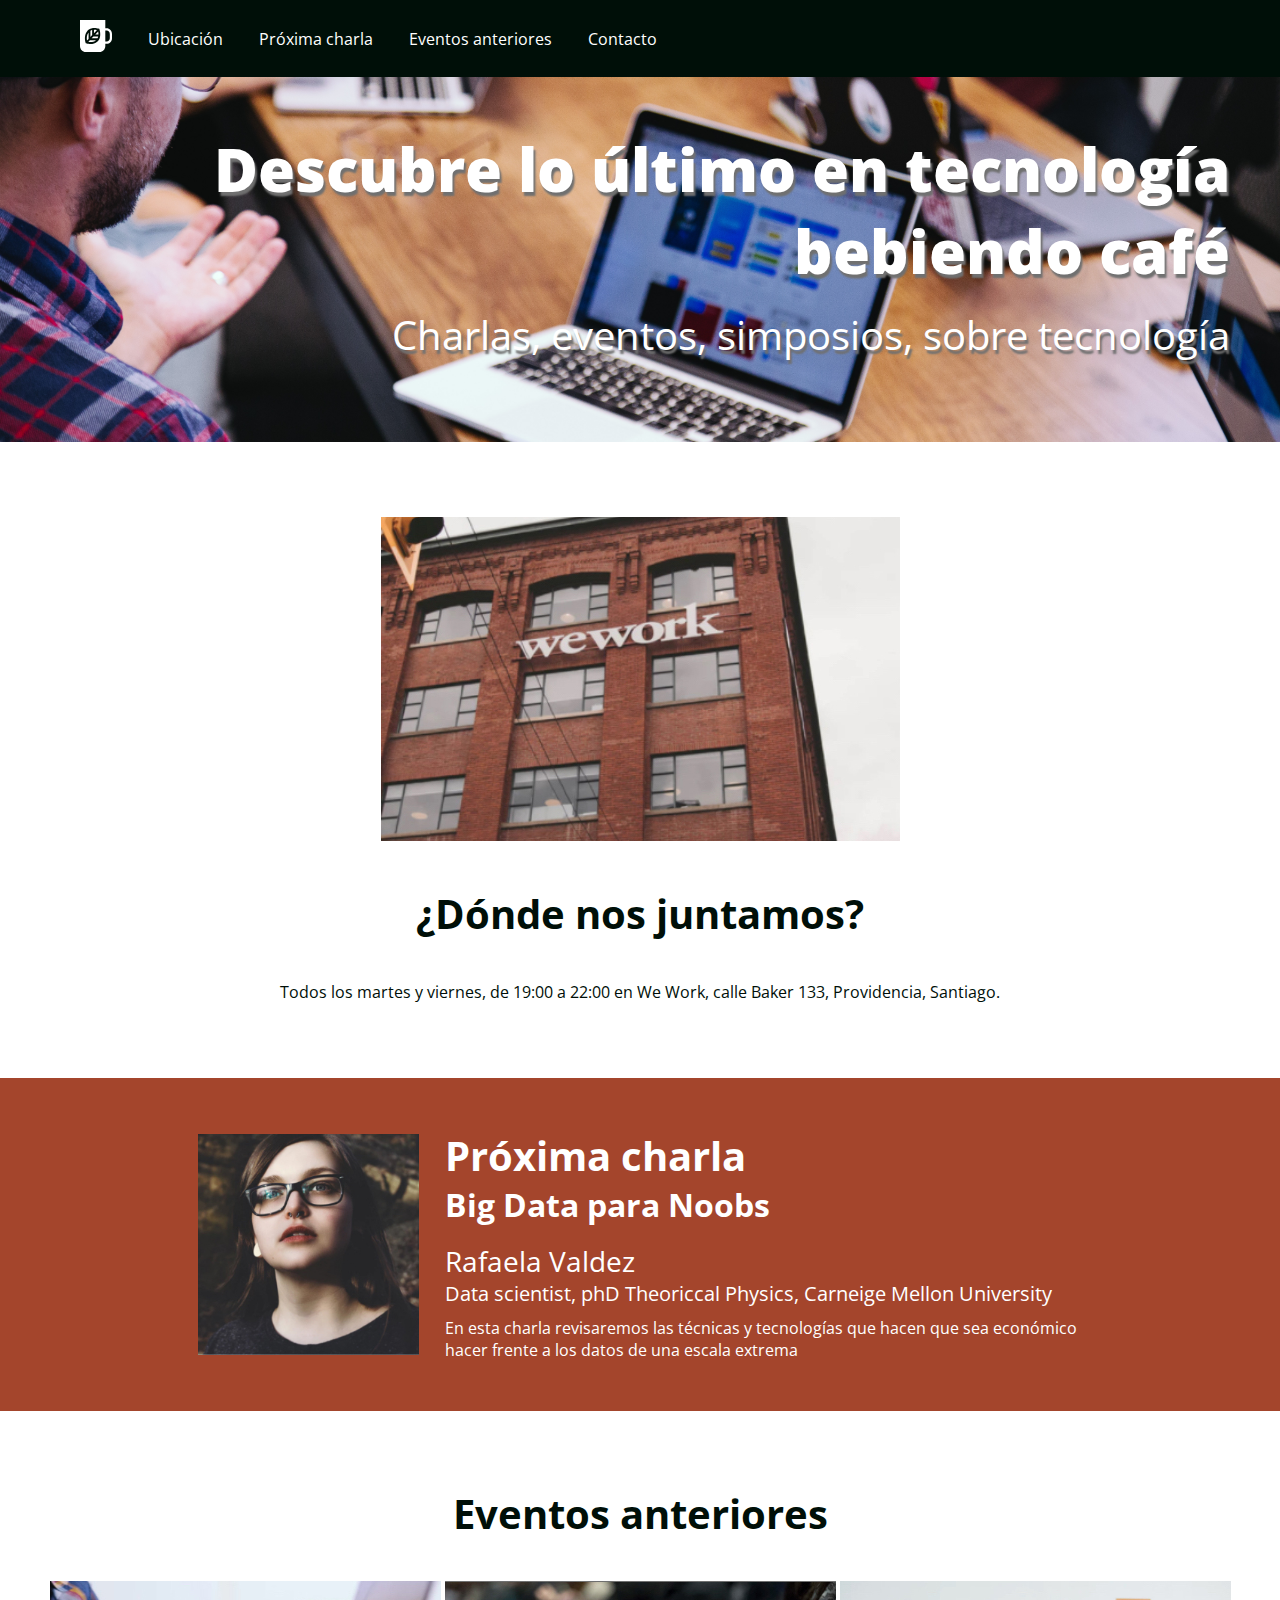
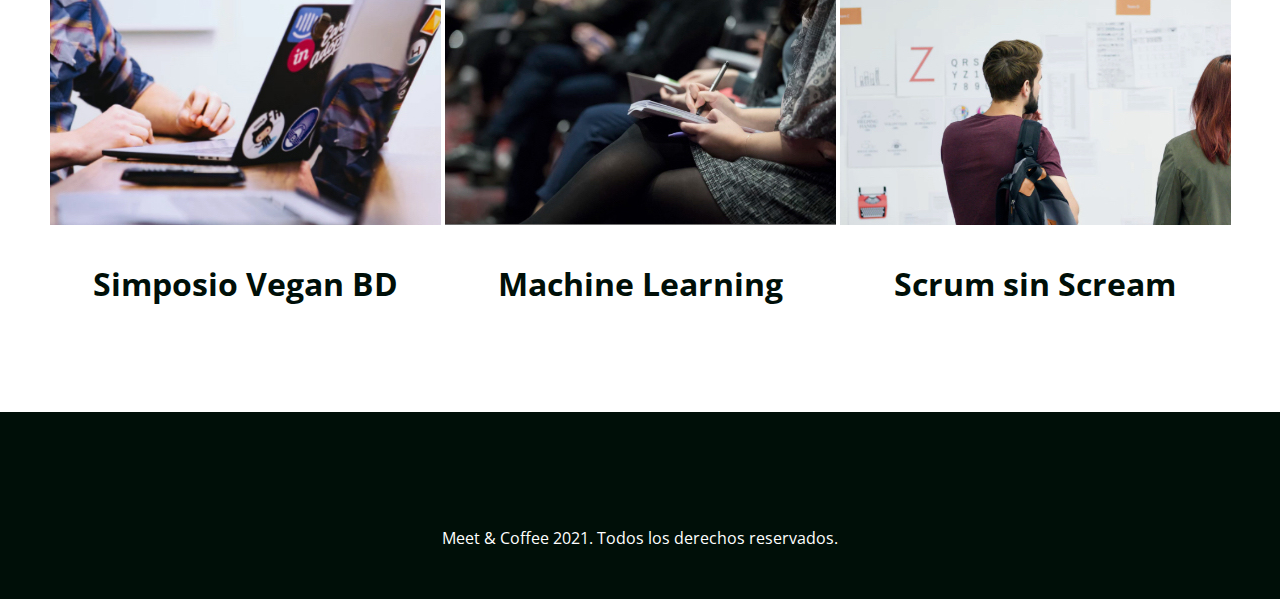
<file: index.html>
<!DOCTYPE html>
<html lang="en">
<head>
  <meta charset="UTF-8">
  <meta http-equiv="X-UA-Compatible" content="IE=edge">
  <meta name="viewport" content="width=device-width, initial-scale=1.0">
  <link rel="shortcut icon" href="assets/img/favicon.png" type="image/png">
  <meta name="author" content="Cristian González Sotelo">
  <meta name="description" content="Comparte tus conocimientos tomando café">
  <meta name="keywords" content="charlas, eventos, simposios, tecnología, co-work">
  <link rel="preconnect" href="https://fonts.gstatic.com">
  <link href="https://fonts.googleapis.com/css2?family=Open+Sans:wght@400;700;800&display=swap" rel="stylesheet">
  <link rel="stylesheet" href="https://pro.fontawesome.com/releases/v5.10.0/css/all.css"
    integrity="sha384-AYmEC3Yw5cVb3ZcuHtOA93w35dYTsvhLPVnYs9eStHfGJvOvKxVfELGroGkvsg+p" crossorigin="anonymous" />
  <link rel="stylesheet" href="assets/css/style.css">
  <title>Meet & Coffee</title>
</head>
<body>
  <nav class="oscuro">
    <ul>
      <li class="icono"><a href="#inicio"><svg xmlns="http://www.w3.org/2000/svg" viewBox="0 0 44 44">
        <path
          d="M11.8 26l-2.2 2.3c-.5-2.9-.7-7.5 2.2-11.2V26zm-.4 4.1c2.7.5 7.2.7 10.6-2.3h-8.5l-2.1 2.3zm5.3-16.2c-.8.2-1.7.5-2.4.9v8.5l2.4-2.6v-6.8zm2.5-.3v4.6l4-4.2c-1.1-.3-2.5-.5-4-.4zM16 25.2h8.1c.4-.8.7-1.7.9-2.6h-6.6L16 25.2zm28-6.1V25c0 4.3-3.3 7.8-7.4 7.8h-1.8v2.9c0 4.6-3.6 8.3-7.9 8.3h-19C3.6 44 0 40.3 0 35.7V0h34.8v11.4h1.8c4.1 0 7.4 3.5 7.4 7.7zm-16.2.9c.1-2.6-.4-5-.8-6.4-.2-.9-.4-1.4-.4-1.4s-.5-.2-1.4-.4c-1.4-.4-3.6-.9-6.1-.8-.8 0-1.7.1-2.5.3-.8.2-1.6.4-2.4.7-.9.4-1.7.8-2.5 1.5-.6.5-1.1 1-1.6 1.6-4.5 5.4-3.4 12.5-2.6 15.5.2.9.4 1.4.4 1.4s.5.2 1.4.4c2.8.8 9.6 2 14.7-2.7.6-.5 1.1-1.1 1.5-1.7.6-.8 1-1.7 1.4-2.6.3-.8.5-1.7.7-2.6.1-1.1.2-1.9.2-2.8zm13.2-.9c0-2.6-2-4.6-4.4-4.6h-1.8v15.1h1.8c2.4 0 4.4-2.1 4.4-4.6v-5.9zM21 20h4.4c0-1.6-.1-3-.4-4.2L21 20z" />
      </svg></a></li>
      <li><a href="#ubicacion">Ubicación</a></li>
      <li><a href="#proxima-charla">Próxima charla</a></li>
      <li><a href="#eventos">Eventos anteriores</a></li>
      <li><a href="#contacto">Contacto</a></li>
    </ul>
  </nav>
  <header id="inicio" class="hero-section">
    <h1>Descubre lo último en tecnología bebiendo café</h1>
    <h2 class="subtitulo">Charlas, eventos, simposios, sobre tecnología</h2>
  </header>
  <section id="ubicacion">
    <img src="assets/img/we-work.jpg" alt="We-work">
    <h2>¿Dónde nos juntamos?</h2>
    <p>Todos los martes y viernes, de 19:00 a 22:00 en We Work, calle Baker 133, Providencia, Santiago.</p>
  </section>
  <section id="proxima-charla" class="sweet-brown">
    <div class="centrado">
      <img src="assets/img/speaker.jpg" alt="speaker" class="charla-speaker">
      <div class="charla-texto">
        <h2>Próxima charla</h2>
        <h3>Big Data para Noobs</h3>
        <h4>Rafaela Valdez</h4>
        <h5>Data scientist, phD Theoriccal Physics, Carneige Mellon University</h5>
        <p>En esta charla revisaremos las técnicas y tecnologías que hacen que sea económico hacer frente a los datos de una escala extrema</p>
      </div>
    </div>
  </section>
  <section id="eventos">
    <h2>Eventos anteriores</h2>
    <article class="evento">
      <img src="assets/img/simposio-vegan.jpg" alt="Simposio Vegan">
      <h3>Simposio Vegan BD</h3>
    </article>
    <article class="evento">
      <img src="assets/img/machine-learning.jpg" alt="Machine learning">
      <h3>Machine Learning</h3>
    </article>
    <article class="evento">
      <img src="assets/img/scrum-sin-scream.jpg" alt="Scrum sin scream">
      <h3>Scrum sin Scream</h3>
    </article>
  </section>
  <footer id="contacto" class="oscuro">
    <a href="https://github.com"><i class="fab fa-github-square"></i></a>
    <a href="https://twitter.com"><i class="fab fa-twitter-square"></i></a>
    <a href="https://linkedin.com"><i class="fab fa-linkedin"></i></a>
    <p>Meet & Coffee 2021. Todos los derechos reservados.</p>
  </footer>
</body>
</html>
</file>
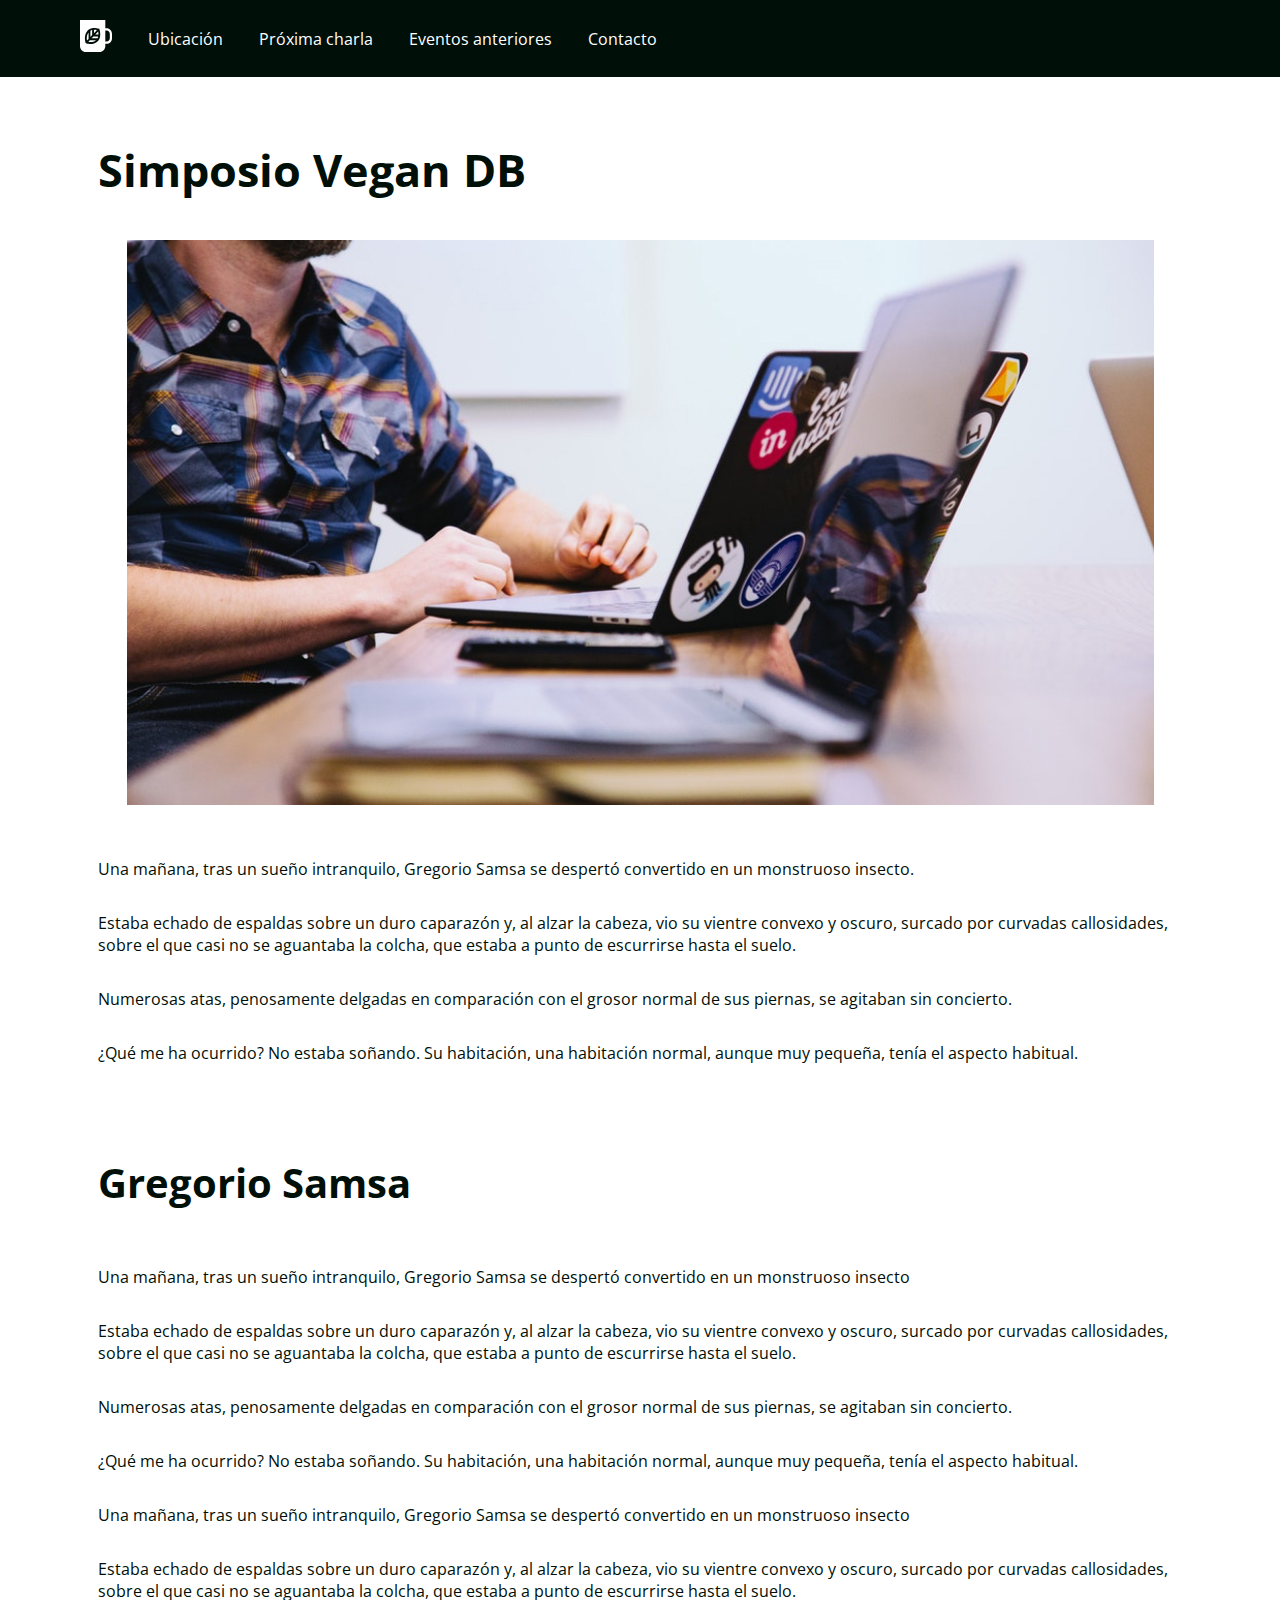
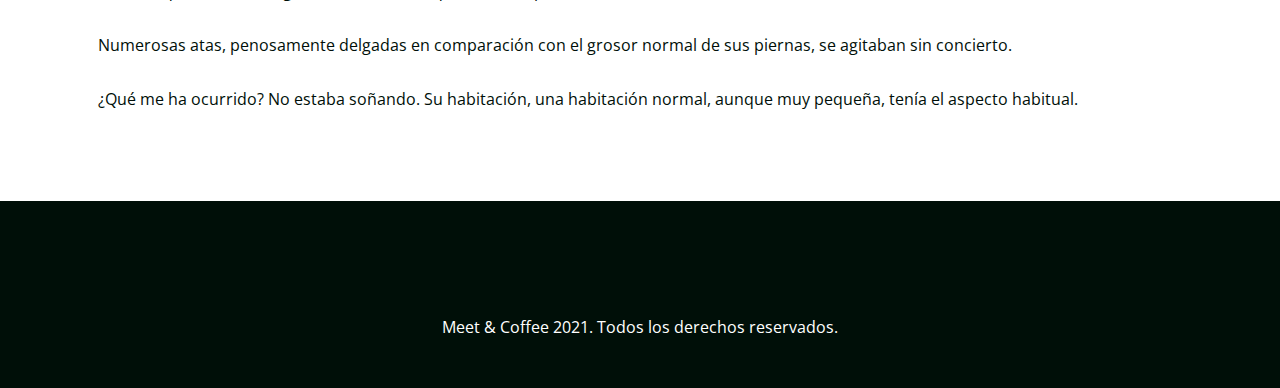
<file: evento.html>
<!DOCTYPE html>
<html lang="en">
<head>
  <meta charset="UTF-8">
  <meta http-equiv="X-UA-Compatible" content="IE=edge">
  <meta name="viewport" content="width=device-width, initial-scale=1.0">
  <link rel="shortcut icon" href="assets/img/favicon.png" type="image/png">
  <meta name="author" content="Cristian González Sotelo">
  <meta name="description" content="Comparte tus conocimientos tomando café">
  <meta name="keywords" content="charlas, eventos, simposios, tecnología, co-work">
  <link rel="preconnect" href="https://fonts.gstatic.com">
  <link href="https://fonts.googleapis.com/css2?family=Open+Sans:wght@400;700;800&display=swap" rel="stylesheet">
  <link rel="stylesheet" href="https://pro.fontawesome.com/releases/v5.10.0/css/all.css"
    integrity="sha384-AYmEC3Yw5cVb3ZcuHtOA93w35dYTsvhLPVnYs9eStHfGJvOvKxVfELGroGkvsg+p" crossorigin="anonymous" />
  <link rel="stylesheet" href="assets/css/style.css">
  <title>Simposio Vegan DB</title>
</head>
<body>
  <nav class="oscuro">
    <ul>
      <li class="icono"><a href="#inicio"><svg xmlns="http://www.w3.org/2000/svg" viewBox="0 0 44 44">
            <path
              d="M11.8 26l-2.2 2.3c-.5-2.9-.7-7.5 2.2-11.2V26zm-.4 4.1c2.7.5 7.2.7 10.6-2.3h-8.5l-2.1 2.3zm5.3-16.2c-.8.2-1.7.5-2.4.9v8.5l2.4-2.6v-6.8zm2.5-.3v4.6l4-4.2c-1.1-.3-2.5-.5-4-.4zM16 25.2h8.1c.4-.8.7-1.7.9-2.6h-6.6L16 25.2zm28-6.1V25c0 4.3-3.3 7.8-7.4 7.8h-1.8v2.9c0 4.6-3.6 8.3-7.9 8.3h-19C3.6 44 0 40.3 0 35.7V0h34.8v11.4h1.8c4.1 0 7.4 3.5 7.4 7.7zm-16.2.9c.1-2.6-.4-5-.8-6.4-.2-.9-.4-1.4-.4-1.4s-.5-.2-1.4-.4c-1.4-.4-3.6-.9-6.1-.8-.8 0-1.7.1-2.5.3-.8.2-1.6.4-2.4.7-.9.4-1.7.8-2.5 1.5-.6.5-1.1 1-1.6 1.6-4.5 5.4-3.4 12.5-2.6 15.5.2.9.4 1.4.4 1.4s.5.2 1.4.4c2.8.8 9.6 2 14.7-2.7.6-.5 1.1-1.1 1.5-1.7.6-.8 1-1.7 1.4-2.6.3-.8.5-1.7.7-2.6.1-1.1.2-1.9.2-2.8zm13.2-.9c0-2.6-2-4.6-4.4-4.6h-1.8v15.1h1.8c2.4 0 4.4-2.1 4.4-4.6v-5.9zM21 20h4.4c0-1.6-.1-3-.4-4.2L21 20z" />
          </svg></a></li>
      <li><a href="#ubicacion">Ubicación</a></li>
      <li><a href="#proxima-charla">Próxima charla</a></li>
      <li><a href="#eventos">Eventos anteriores</a></li>
      <li><a href="#contacto">Contacto</a></li>
    </ul>
  </nav>
  <main class="contenedor-evento">
  <section class="hero-evento">
    <h2 class="titulo-evento">Simposio Vegan DB</h2>
    <img class="img-evento" src="./assets/img/post-1.jpg" alt="simposio-veganBD">
    <p class="texto-evento">Una mañana, tras un sueño intranquilo, Gregorio Samsa se despertó convertido en un monstruoso insecto.</p>

    <p class="texto-evento">Estaba echado de espaldas sobre un duro caparazón y, al alzar la cabeza, vio su vientre convexo y oscuro, surcado por curvadas callosidades, sobre el que casi no se aguantaba la colcha, que estaba a punto de escurrirse hasta el suelo.</p>

    <p class="texto-evento">Numerosas atas, penosamente delgadas en comparación con el grosor normal de sus piernas, se agitaban sin concierto.</p>

    <p class="texto-evento">¿Qué me ha ocurrido? No estaba soñando. Su habitación, una habitación normal, aunque muy pequeña, tenía el aspecto habitual.</p>
  </section>

  <section class="parrafo2">
    <h2 class="subtitulo-evento">Gregorio Samsa</h2>
    <p class="texto-evento">Una mañana, tras un sueño intranquilo, Gregorio Samsa se despertó convertido en un monstruoso
      insecto</p>
    
    <p class="texto-evento">Estaba echado de espaldas sobre un duro caparazón y, al alzar la cabeza, vio su vientre convexo
      y oscuro, surcado por curvadas callosidades, sobre el que casi no se aguantaba la colcha, que estaba a punto de
      escurrirse hasta el suelo.</p>
    
    <p class="texto-evento">Numerosas atas, penosamente delgadas en comparación con el grosor normal de sus piernas, se
      agitaban sin concierto.</p>
    
    <p class="texto-evento">¿Qué me ha ocurrido? No estaba soñando. Su habitación, una habitación normal, aunque muy
      pequeña, tenía el aspecto habitual.</p>

    <p class="texto-evento">Una mañana, tras un sueño intranquilo, Gregorio Samsa se despertó convertido en un monstruoso
      insecto</p>
    
    <p class="texto-evento">Estaba echado de espaldas sobre un duro caparazón y, al alzar la cabeza, vio su vientre convexo
      y oscuro, surcado por curvadas callosidades, sobre el que casi no se aguantaba la colcha, que estaba a punto de
      escurrirse hasta el suelo.</p>
    
    <p class="texto-evento">Numerosas atas, penosamente delgadas en comparación con el grosor normal de sus piernas, se
      agitaban sin concierto.</p>
    
    <p class="texto-evento">¿Qué me ha ocurrido? No estaba soñando. Su habitación, una habitación normal, aunque muy
      pequeña, tenía el aspecto habitual.</p>
  </section>
  </main>
  <footer id="contacto" class="oscuro">
    <a href="https://github.com"><i class="fab fa-github-square"></i></a>
    <a href="https://twitter.com"><i class="fab fa-twitter-square"></i></a>
    <a href="https://linkedin.com"><i class="fab fa-linkedin"></i></a>
    <p>Meet & Coffee 2021. Todos los derechos reservados.</p>
  </footer>
</body>

</html>
</file>
<file: assets/css/style.css>
/* Página Meet & Coffee */
* {
  padding: 0;
  margin: 0;
  border: 0;
}

body {
  text-align: center;
  color: #000f08;
  margin: 0;
  font-family: "Open Sans", sans-serif;
}

nav {
  text-align: left;
  padding: 1.25rem 4rem;
  width: 100vw;
  position: fixed;
  top: 0;
}

nav ul {
  list-style: none;
}

nav ul li {
  display: inline-block;
  margin: 0 1em;
  vertical-align: middle;
}

.oscuro {
  background: #000f08;
  color: #ffffff;
}

.oscuro a {
  color: #ffffff;
  text-decoration: none;
}

.sweet-brown {
  text-align: left;
  background: #a4452c;
  color: #ffffff;
  padding: 50px;
  white-space: nowrap;
}

footer {
  padding: 50px;
}

.hero-section {
  text-align: right;
  background-image: url("../img/bg-hero.png");
  background-repeat: none;
  background-size: cover;
  color: #ffffff;
  text-shadow: 0.125rem 0.25rem 0.125rem #707070;
  padding: 8rem 3.125rem 5rem 3.125rem;
}

section,
footer {
  margin-top: 75px;
}

.charla-speaker,
.charla-texto,
.evento {
  display: inline-block;
}

.centrado {
  width: 75%;
  margin: 0 auto;
}

.charla-speaker {
  width: 25%;
  vertical-align: middle;
}

.charla-texto {
  width: 72.5%;
  vertical-align: middle;
  margin-left: 2.5%;
  white-space: normal;
}

h1 {
  font-weight: 800;
  font-size: 3.75em;
  margin-bottom: 0.25em;
}

h2 {
  font-weight: 700;
  font-size: 2.5em;
}

h3 {
  font-size: 2em;
}

h4 {
  font-size: 1.75em;
}

h5 {
  font-size: 1.25em;
}

.subtitulo {
  font-weight: 400;
}

.subtitulo,
h4,
h5 {
  font-weight: 400;
}

#ubicacion h2 {
  margin: 1em auto;
}

.sweet-brown h3,
.sweet-brown h5 {
  margin-bottom: 0.5em;
}

#eventos h2 {
  margin-bottom: 1em;
}

#eventos h3 {
  margin: 1em auto;
}

.icono {
  width: 2rem;
}

.icono svg {
  fill: #ffffff;
}

footer i {
  margin: 0 0.25em 0.5em 0.25em;
  font-size: 3rem;
}

/* Página Evento */

.contenedor-evento {
  max-width: 1085px;
  margin: 0 auto;
}

.titulo-evento {
  font-size: 45px;
  text-align: left;
  padding: 4rem 0 2.5rem 0;
}

.img-evento {
  max-width: 1085px;
  padding-bottom: 2rem;
}

.texto-evento {
  padding: 1rem 0;
  text-align: left;
}

.subtitulo-evento {
  font-size: 40px;
  text-align: left;
  padding-bottom: 2.5rem;
}
</file>
